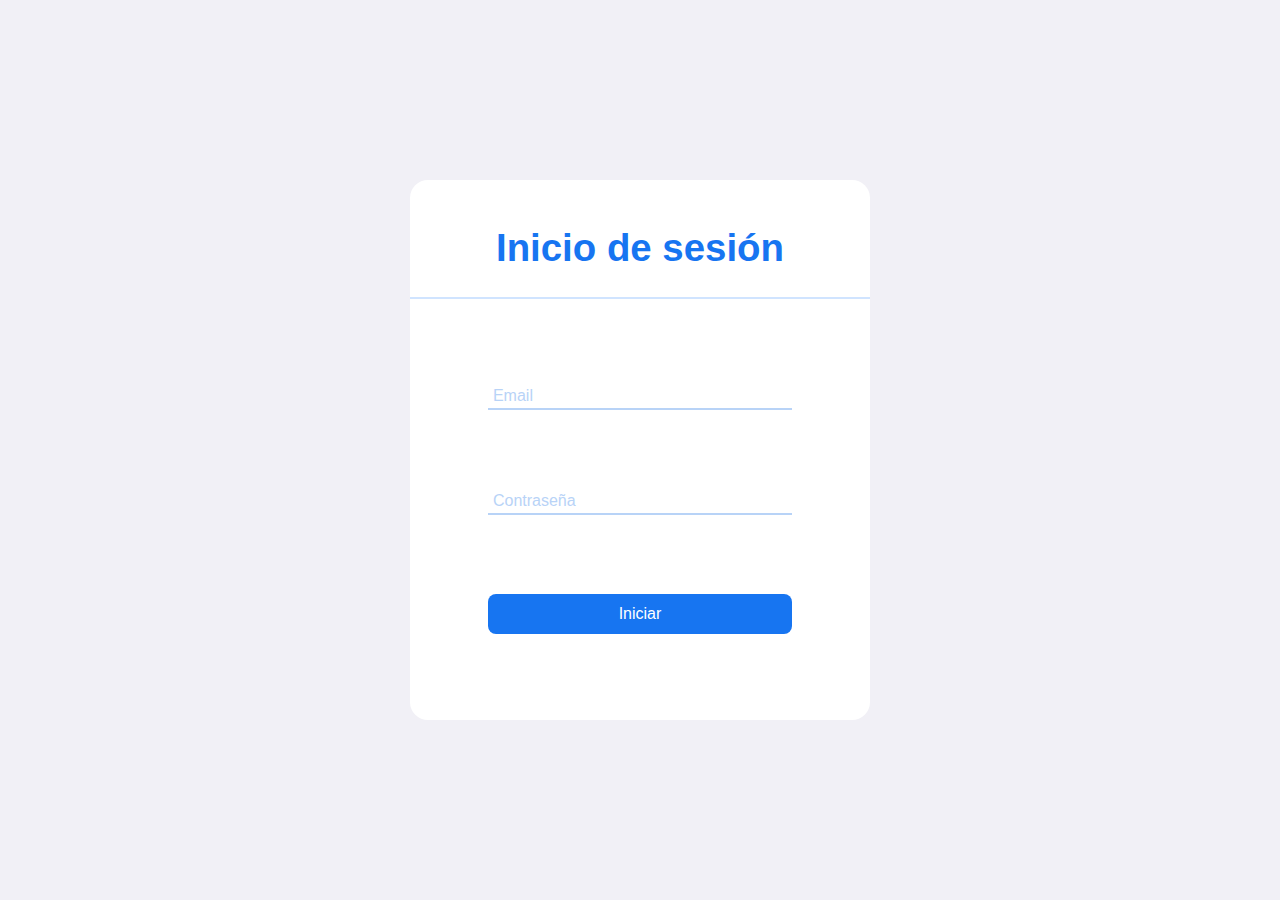
<file: login/login.html>
<!DOCTYPE html>
<html lang="en">
<head>
    <meta charset="UTF-8">
    <meta name="viewport" content="width=device-width, initial-scale=1.0">
    <link rel="stylesheet" href="./css/styles.css">
    <title>Spring</title>
</head>
<body>
    <section id="box">
        <h2>Inicio de sesión</h2>
        <form method="post">
            <!-- <div id="inputs">
            </div> -->
            <div class="input-text">
                <input type="email" id="input-email" placeholder="">
                <label for="input-email">Email</label>
            </div>
            <div class="input-text">
                <input type="password" id="input-password" placeholder="">
                <label for="input-password">Contraseña</label>
            </div>
            <input type="submit" value="Iniciar" id="submit-button">
        </form>
    </section>
</body>
</html>
</file>
<file: login/css/styles.css>
* {
	font-family: 'Open Sans', sans-serif;
	margin: 0;
	padding: 0;
	box-sizing: border-box;
}

:root {
	--grey: #F1F0F6;
	--dark-grey: #8D8D8D;
	--light: #fff;
	--dark: #000;
	--green: #81D43A;
	--light-green: #E3FFCB;
	--blue: #1775F1;
	--light-blue: #D0E4FF;
	--light-blue-2: #b8d3f7;
	--dark-blue: #0C5FCD;
	--red: #FC3B56;
}

html {
	overflow-x: hidden;
}

body {
	background: var(--grey);
	overflow-x: hidden;
    height: 100vh;
    width: 100vw;
    display: flex;
    justify-content: center;
    align-items: center;
}

#box {
    align-items: center; 
    display: grid;
    grid-template-rows: 1fr 3fr;
    border-radius: 18px;
    background-color: var(--light);
    height: 60vh;
    min-height: 330px;
    width: 36vw;
    min-width: 400px;
}

#box h2{
    text-align: center;
    padding: 30px 0 27px 0;
    color: var(--blue);
    font-size: clamp(36px, 3vw, 50px);
    border-bottom:2px solid var(--light-blue);
}


#box form{
    display: flex;
    flex-direction: column;
    justify-content: space-around;
    /* grid-template-rows: 4fr 3fr; */
    padding: 30px 17% 10%;
    height: 100%;
}

form .input-text{
    position: relative;
    border-bottom: 2px solid var(--light-blue-2);
}

.input-text input{
    color: var(--dark-blue);
    padding: 3px 5px;
    width: 100%;
    font-size: 16px;
    border: none;
    background: none;
    outline: none;
}

.input-text input:focus ~ label,
.input-text input:not(:placeholder-shown) ~ label{
    top: -10px;
}

.input-text label{
    position: absolute;
    top: 42%;
    left:5px;
    color: var(--light-blue-2);
    transform: translateY(-42%);
    font-size: 16px;
    pointer-events: none;
    transition: .1s;
}

form #submit-button{
    font-size: 16px;
    height: 40px;
    background-color: var(--blue);
    color: var(--light);
    border-radius: 8px;
    border-style: none;
    cursor: pointer;
}

form #submit-button:hover{
    opacity: .8;
}
</file>
